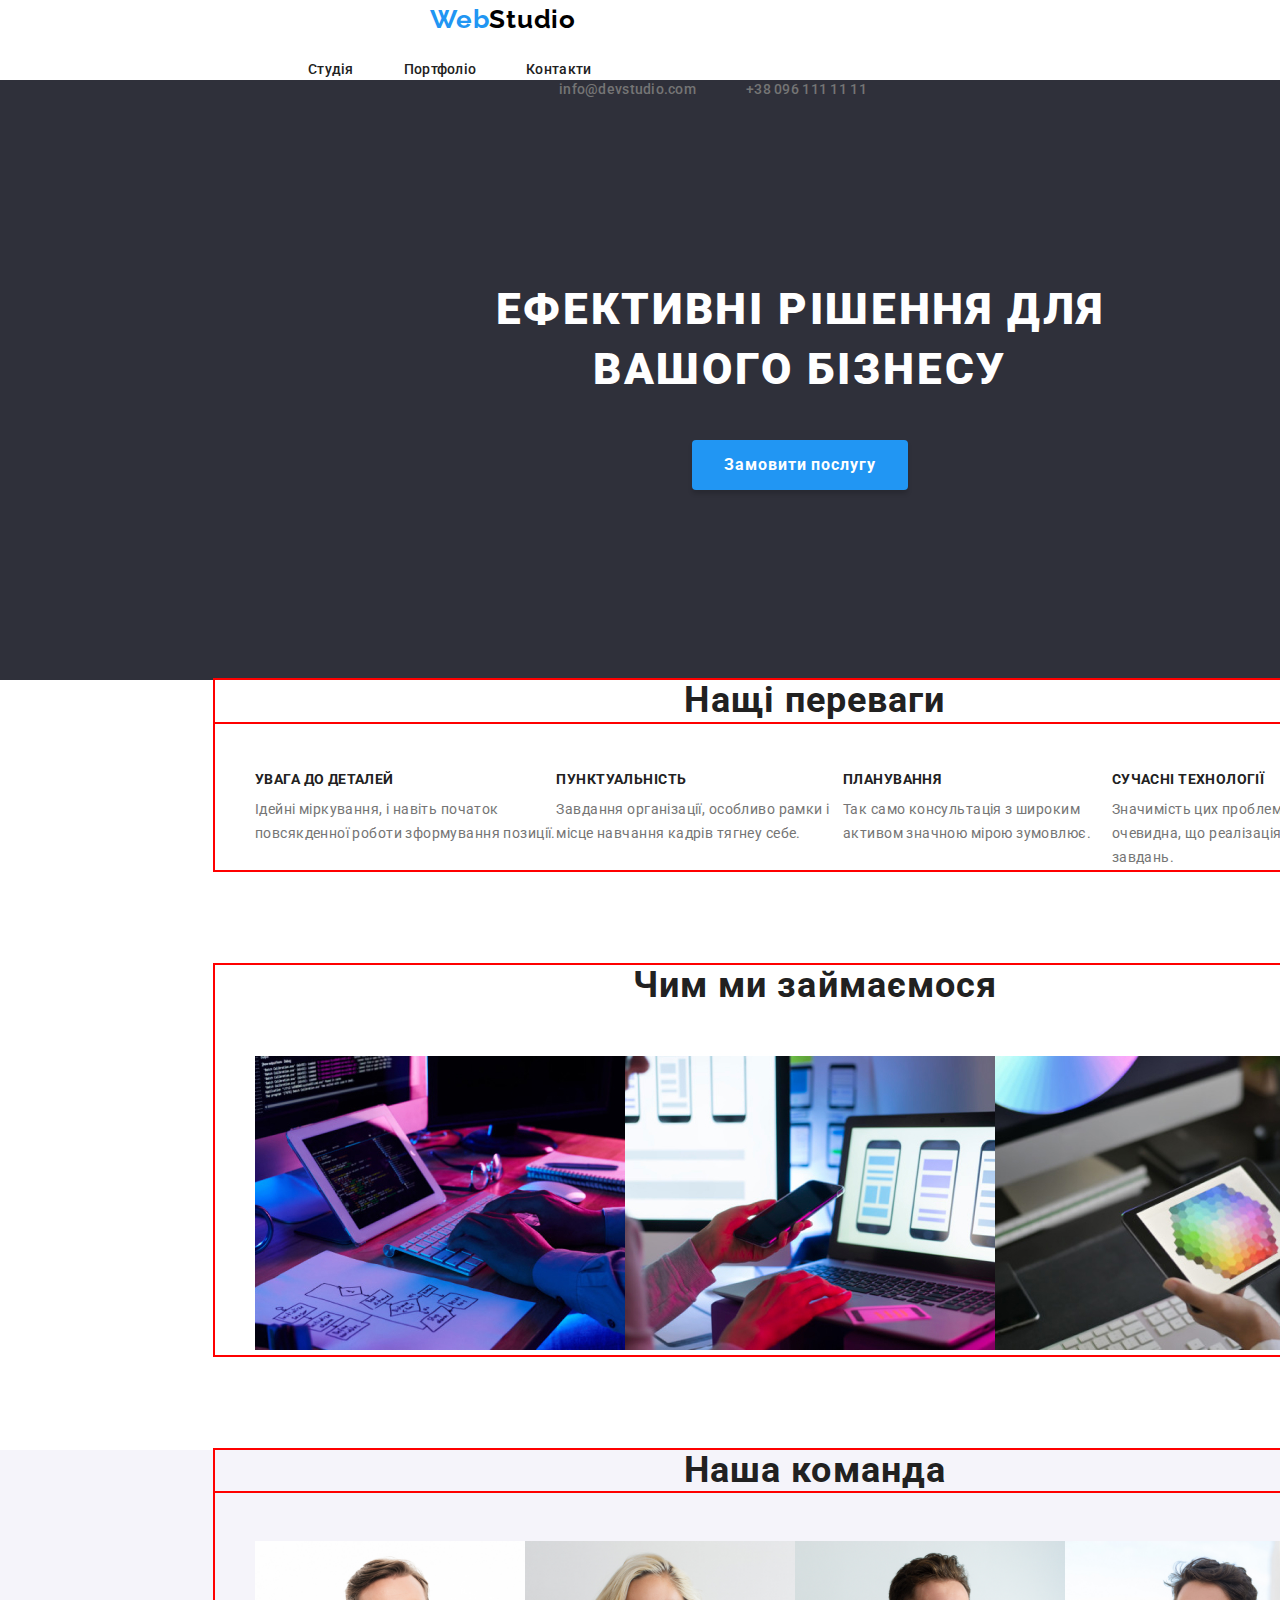
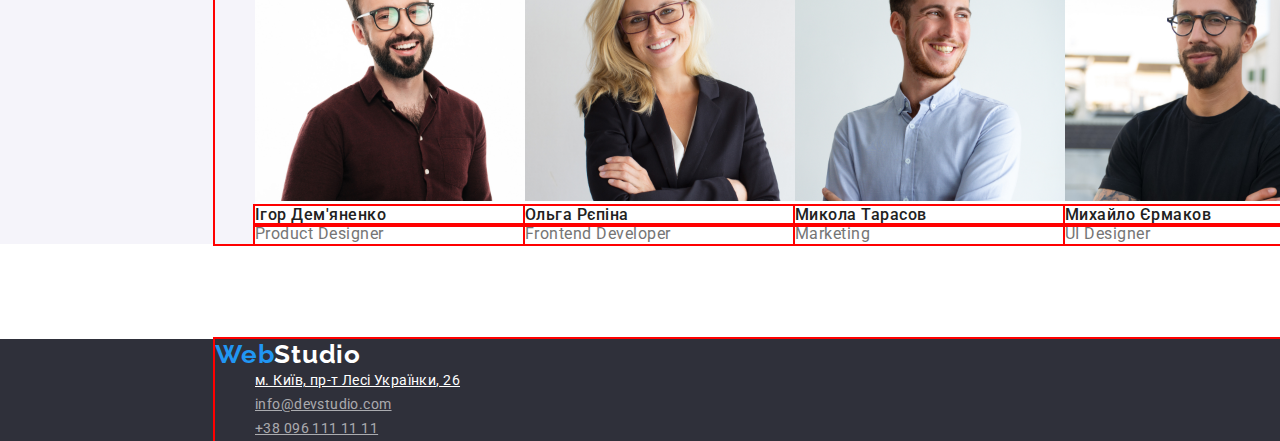
<file: index.html>
<!DOCTYPE html>
<html lang="en">
<head>
  <meta charset="UTF-8">
  <meta http-equiv="X-UA-Compatible" content="IE=edge">
  <meta name="viewport" content="width=device-width, initial-scale=1.0">
  <title>Document</title>
  <link rel="preconnect" href="https://fonts.googleapis.com">
  <link rel="preconnect" href="https://fonts.gstatic.com" crossorigin>
  <link href="https://fonts.googleapis.com/css2?family=Raleway:wght@700&family=Roboto:wght@400;500;700;900&display=swap" rel="stylesheet">
  <link rel="stylesheet" href="./css/normalize.css"/>
  <link rel="stylesheet" href="./css/style.css"/>

</head>
<body>
<header class="header">
  <div class="header-container">
    <a class="logo" href="#" title="back to page">Web<span class="header-logo">Studio</span></a>
    <nav class="nav">
      <ul class="menuhead-content">
        <li class="menuhead-text">
          <a class="link" href="#">Студія</a>
        </li>
        <li class="menuhead-text">
          <a class="link" href="./portfolio.html">Портфоліо</a>
        </li>
        <li class="menuhead-text">
          <a class="link" href="#">Контакти</a>
        </li>
      </ul>
    </nav>
      <ul class="info-content">
        <li class="info-text">
          <a class="link-text" href="mailto:info@devstudio.com" style="text-decoration: none">info@devstudio.com</a>
        </li>
        <li class="info-text">
          <a class="link-text" href="tel:+380961111111" style="text-decoration: none">+38 096 111 11 11</a>
        </li>
      </ul>
  </div>
</header>
<main class="main-section">
  <section class="hat-section">
      <h1 class="hat-title">Ефективні рішення для вашого бізнесу</h1>
      <button class="button" type="button">Замовити послугу</button>
  </section>

  <section class="advances-section">
    <div class="advances-container">
      <h2 class="advances-title-text">Нащі переваги</h2>
      <ul class="advances-content">
        <li class="advances-item">
          <h3 class="advances-title">Увага до деталей</h3>
          <p class="advances-text">
            Ідейні міркування, і навіть початок повсякденної роботи
            зформування позиції.
          </p>
        </li>
        <li class="advances-item">
          <h3 class="advances-title">Пунктуальність</h3>
          <p class="advances-text">
            Завдання організації, особливо рамки і місце навчання кадрів
            тягнеу себе.
          </p>
        </li>
        <li class="advances-item">
          <h3 class="advances-title">Планування</h3>
          <p class="advances-text">
            Так само консультація з широким активом значною мірою зумовлює.
          </p>
        </li>
        <li class="advances-item">
          <h3 class="advances-title">Сучасні технології</h3>
          <p class="advances-text">
            Значимість цих проблем настільки очевидна, що реалізація планових
            завдань.
          </p>
        </li>
      </ul>
    </div>
  </section>

  <section class="about-us-section">
    <div class="about-us-container">
     <h2 class="about-us-title">Чим ми займаємося</h2>
      <ul class="about-us-content">
        <li class="about-us-img">
          <img
            class="fit-picture"
            src="./Image/img(0).jpg"
            alt="first-picture" width="370" height="294"
          />
        </li>
        <li class="about-us-img">
          <img
            class="fit-picture"
            src="./Image/img(1).jpg"
            alt="second-picture" width="370" height="294"
          />
        </li>
        <li class="about-us-img">
          <img
            class="fit-picture"
            src="./Image/img(2).jpg"
            alt="third-picture" width="370" height="294"
          />
        </li>
      </ul>
    </div>
  </section>

  <section class="team-section">
    <div class="team-container">
      <h2 class="team-title">Наша команда</h2>
      <ul class="team-content">
        <li class="team-item">
          <img class="team-img" src="./Image/img1.jpg" alt="Igor" width="270px" height="260"/>
          <h3 class="team-name">Ігор Дем'яненко</h3>
          <p class="team-text">Product Designer</p>
        </li>
        <li class="team-item">
          <img class="team-img" src="./Image/img2.jpg" alt="Olga" width="270px" height="260"/>
          <h3 class="team-name">Ольга Рєпіна</h3>
          <p class="team-text">Frontend Developer</p>
        </li>
        <li class="team-item">
          <img class="team-img" src="./Image/img3.jpg" alt="Mikola" width="270px" height="260"/>
          <h3 class="team-name">Микола Тарасов</h3>
          <p class="team-text">Marketing</p>
        </li>
        <li class="team-item">
          <img class="team-img" src="./Image/img4.jpg" alt="Mihaylo" width="270px" height="260"/>
          <h3 class="team-name">Михайло Єрмаков</h3>
          <p class="team-text">UI Designer</p>
        </li>
      </ul>
    </diV>
  </section>
</main>
<footer class="footer">
  <div class="footer-container">
    <a class="footer-logo" href="#" title="back to page">Web<span class="logo-end">Studio</span></a>
    <address class="addres-section">
      <ul class="footer-content">
        <li class="adreess-text"><a class="link-adress-footer" href="https://goo.gl/maps/NG6mRqcDs6EhL1nE7">м. Київ, пр-т Лесі Українки, 26</a></li>
        <li class="footer-text"><a class="link-footer" href="mailto:info@devstudio.com">info@devstudio.com</a></li>
        <li class="footer-text"><a class="link-footer"  href="tel:+380961111111">+38 096 111 11 11</a></li>
      </ul>
    </address>
  </div>
</footer>
</body>
</html>
</file>
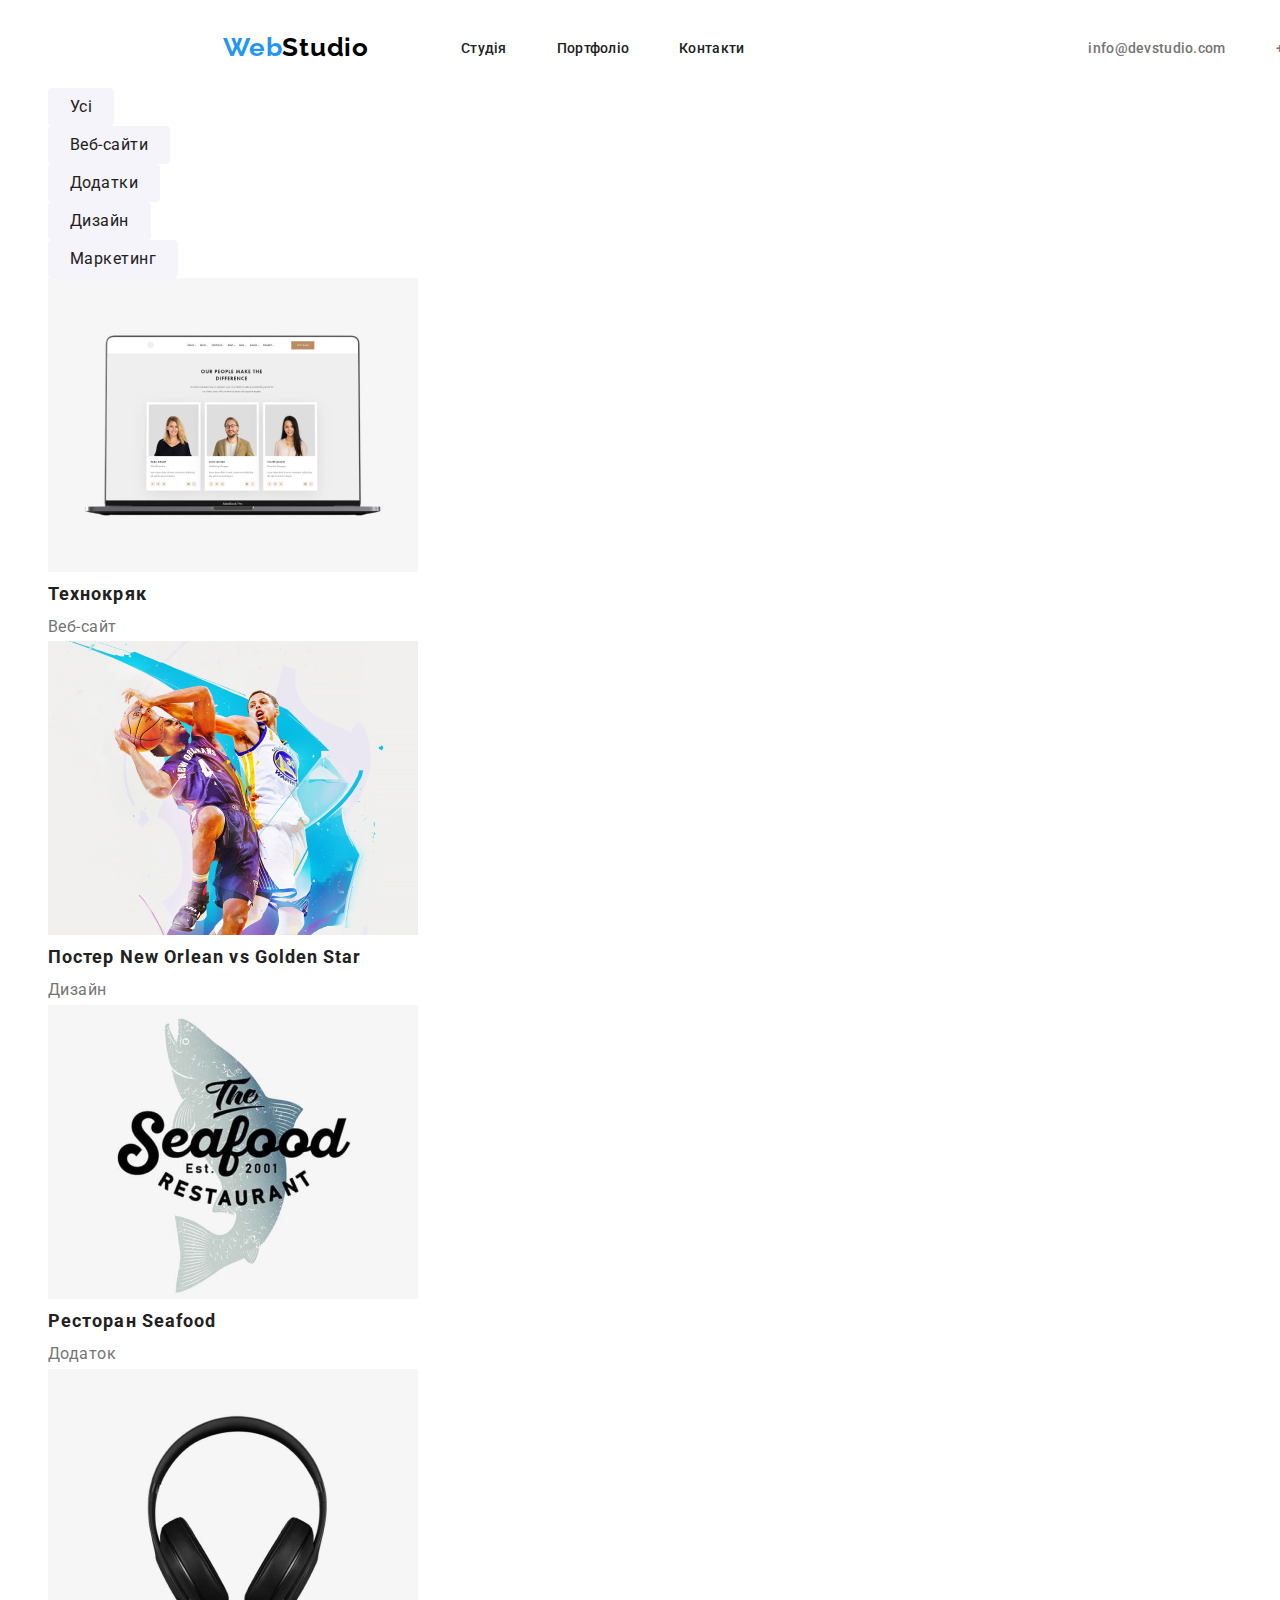
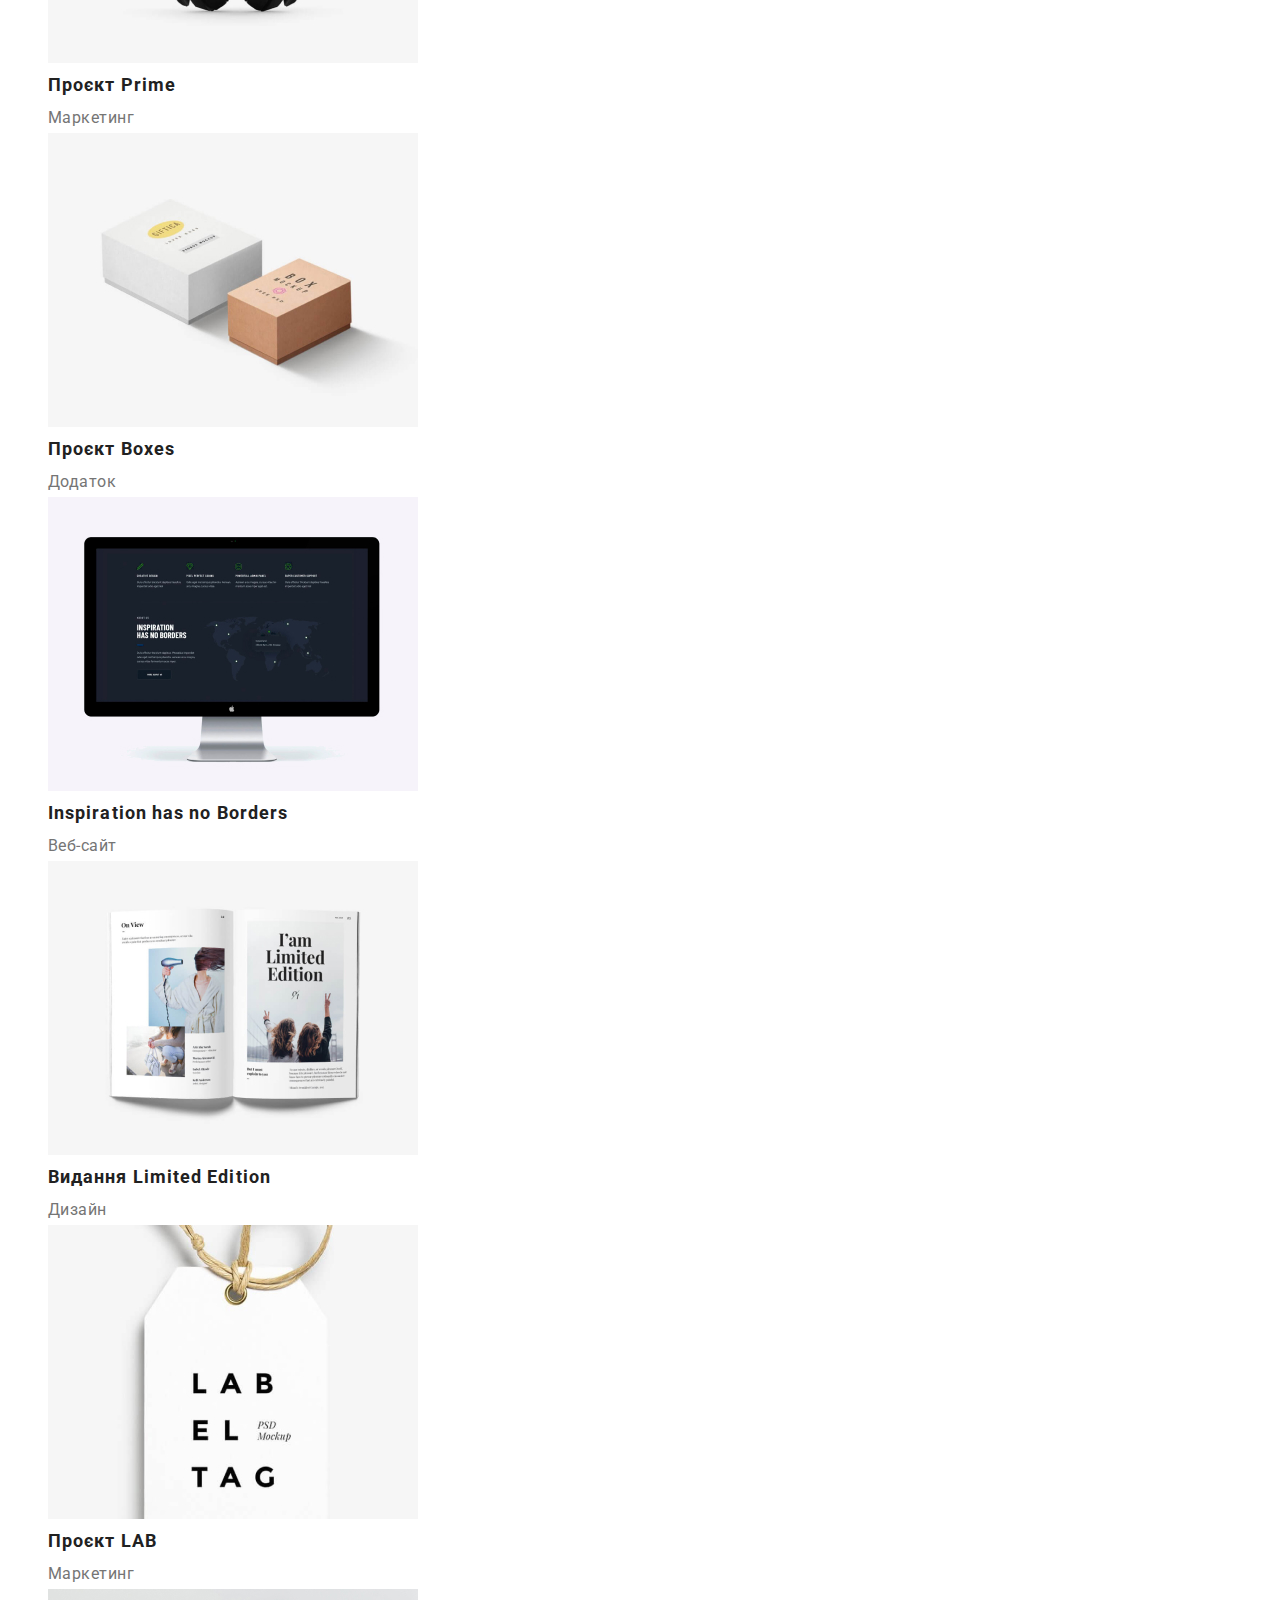
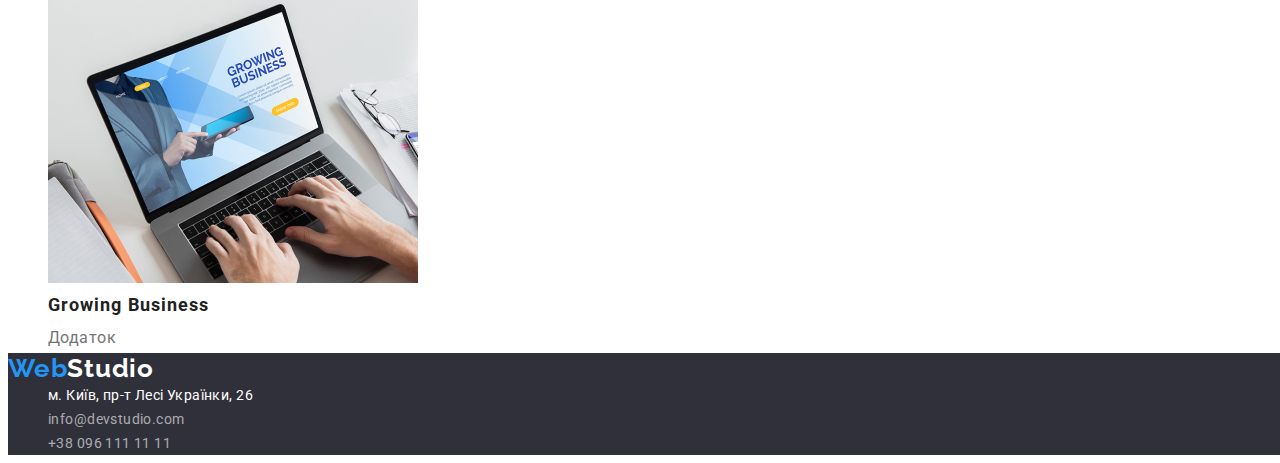
<file: portfolio.html>
<!DOCTYPE html>
<html lang="en">
<head>
  <meta charset="UTF-8">
  <meta http-equiv="X-UA-Compatible" content="IE=edge">
  <meta name="viewport" content="width=device-width, initial-scale=1.0">
  <title>portfolio</title>
  <link rel="preconnect" href="https://fonts.googleapis.com">
  <link rel="preconnect" href="https://fonts.gstatic.com" crossorigin>
  <link href="https://fonts.googleapis.com/css2?family=Raleway:wght@700&family=Roboto:wght@400;500;700;900&display=swap" rel="stylesheet">
  <link rel="stylesheet" href="./css/style.css"/>
</head>
<body>
  <header class="header">
    <a class="logo" href="#" style="text-decoration: none" title="back to page"
      >Web<span class="header-logo">Studio</span></a
    >
    <nav class="nav">
      <ul class="menuhead-content">
        <li class="menuhead-text">
          <a class="link" href="./index.html" style="text-decoration: none">Студія</a>
        </li>
        <li class="menuhead-text">
          <a class="link" href="#" style="text-decoration: none">Портфоліо</a>
        </li>
        <li class="menuhead-text">
          <a class="link" href="#" style="text-decoration: none">Контакти</a>
        </li>
      </ul>
    </nav>
    <ul class="info-content">
      <li class="info-text">
        <a class="link-text" href="mailto:info@devstudio.com" style="text-decoration: none">info@devstudio.com</a>
      </li>
      <li class="info-text">
        <a class="link-text" href="tel:+380961111111" style="text-decoration: none">+38 096 111 11 11</a>
      </li>
    </ul>
  </header>
  <main class="main-portfolio">
    <section class="portfolio-section">
      <h1 hidden>Portfolio</h1>
      <ul class="filter-contend">
        <li class="filter-item">
          <button class="button-filter" type="button">Усі</button>
        </li>
        <li class="filter-item">
          <button class="button-filter" type="button">Веб-сайти</button>
        </li>
        <li class="filter-item">
          <button class="button-filter" type="button">Додатки</button>
        </li>
        <li class="filter-item">
          <button class="button-filter" type="button">Дизайн</button>
        </li>
        <li class="filter-item">
          <button class="button-filter" type="button">Маркетинг</button>
        </li>
      </ul>
      <ul class="portfolio-content">
        <li class="portfolio-item">
          <img class="portfolio-picture" src="./Image/img/img(1).jpg" alt="picture" width="370px;" height="294px;">
          <h2 class="portfolio-title">Технокряк</h2>
          <p class="portfolio-text">Веб-сайт</p>
        </li>
        <li class="portfolio-item">
          <img class="portfolio-picture" src="./Image/img/img(2).jpg" alt="picture" width="370px;" height="294px;">
          <h2 class="portfolio-title">Постер New Orlean vs Golden Star</h2>
          <p class="portfolio-text">Дизайн</p>
        </li>
        <li class="portfolio-item">
          <img class="portfolio-picture" src="./Image/img/img(3).jpg" alt="picture" width="370px;" height="294px;">
          <h2 class="portfolio-title">Ресторан Seafood</h2>
          <p class="portfolio-text">Додаток</p>
        </li>
        <li class="portfolio-item">
          <img class="portfolio-picture" src="./Image/img/img(4).jpg" alt="picture" width="370px;" height="294px;">
          <h2 class="portfolio-title">Проєкт Prime</h2>
          <p class="portfolio-text">Маркетинг</p>
        </li>
        <li class="portfolio-item">
          <img class="portfolio-picture" src="./Image/img/img(5).jpg" alt="picture" width="370px;" height="294px;">
          <h2 class="portfolio-title">Проєкт Boxes</h2>
          <p class="portfolio-text">Додаток</p>
        </li>
        <li class="portfolio-item">
          <img class="portfolio-picture" src="./Image/img/img(6).jpg" alt="picture" width="370px;" height="294px;">
          <h3 class="portfolio-title">Inspiration has no Borders</h3>
          <p class="portfolio-text">Веб-сайт</p>
        </li>
        <li class="portfolio-item">
          <img class="portfolio-picture" src="./Image/img/img(7).jpg" alt="picture" width="370px;" height="294px;">
          <h2 class="portfolio-title">Видання Limited Edition</h2>
          <p class="portfolio-text">Дизайн</p>
        </li>
        <li class="portfolio-item">
          <img class="portfolio-picture" src="./Image/img/img(8).jpg" alt="picture" width="370px;" height="294px;">
          <h2 class="portfolio-title">Проєкт LAB</h2>
          <p class="portfolio-text">Маркетинг</p>
        </li>
        <li class="portfolio-item">
          <img class="portfolio-picture" src="./Image/img/img(9).jpg" alt="picture" width="370px;" height="294px;">
          <h2 class="portfolio-title">Growing Business</h2>
          <p class="portfolio-text">Додаток</p>
        </li>
      </ul>
    </section>
  </main>
  <footer class="footer">
    <a class="footer-logo" href="#" style="text-decoration: none" title="back to page">Web<span class="logo-end">Studio</span></a>
    <address class="addres-section">
      <ul class="footer-content">
        <li class="adreess-text">
          <a class="link-adress-footer" href="https://goo.gl/maps/NG6mRqcDs6EhL1nE7" style="text-decoration: none">м. Київ, пр-т Лесі Українки, 26</a>
        </li>
        <li class="footer-text">
          <a class="link-footer" href="mailto:info@devstudio.com" style="text-decoration: none">info@devstudio.com</a>
        </li>
        <li class="footer-text">
          <a class="link-footer" href="tel:+380961111111" style="text-decoration: none">+38 096 111 11 11</a>
        </li>
      </ul>
    </address>
  </footer>
</body>
</html>
</file>
<file: css/style.css>
body {
  font-family: 'Roboto', sans-serif;

}
:root{
  --color1: #2196F3;
  --color2: #757575;
  --color3: #212121;
  --color4: #FFFFFF;
  --color5: #F5F5F5;
  --color6: #2F303A;
  --color7: #F5F4FA;
  --font-size1: 14px;
  --font-size2: 16px;
  --font-size3: 26px;
  --font-size4: 36px;
  --font-weight1: 500;
  --font-weight2: 700;
}

.link:focus,
.link:hover {
  color: var(--color1);
}
.link-text:focus,
.link-text:hover {
  color: var(--color1);
}
.link-adress-footer:focus,
.link-adress-footer:hover {
  color:var(--color1);
}
.link-footer:focus,
.link-footer:hover {
  color: var(--color1);
}
.button-filter:focus,
.button-filter:hover {
  background: var(--color1);
  color: var(--color4);
  border-radius: 4px;
}

ul {
  list-style: none;
  margin: 0;

}

h1,h2,h3,p {
  margin: 0;
  padding: 0;
}


.logo {
  display: flex;
  padding-left:  215px;
  padding-top: 24px;
  padding-bottom: 25px;
  width: 145px;
  height: 31px;

  font-family: 'Raleway';
  font-weight: var(--font-weight2);
  font-size: var(--font-size3);
  color: var(--color1);

  line-height: 1.19;
  letter-spacing: 0.03em;
  text-decoration: none;
  outline: none;
}

.header-logo {
  display: flex;
  font-family: 'Raleway';
  font-weight: var(--font-weight2);
  font-size: var(--font-size3);
  line-height: 1.19;
  letter-spacing: 0.03em;
  text-decoration: none;
  color: #000000;
}


.menuhead-content {
  display: flex;
  padding-left:  93px;
  padding-top: 32;
  padding-bottom: 32;

}

.menuhead-content .menuhead-text + .menuhead-text {
  margin-left: 50px;
}

.info-content {
  display: flex;
  padding-left: 344px;
}

.info-content .info-text + .info-text {
  margin-left: 50px;
}

.header {
  display: flex;
  align-items: center;
  box-sizing: border-box;
  width: 1600px;
  height: 80px;
}


.link {
  font-weight: var(--font-weight1);
  font-size: var(--font-size1);
  color: var(--color3);

  line-height: 1.4;
  letter-spacing: 0.02em;
  text-decoration: none;
}

.link-text {
  font-weight: var(--font-weight1);
  font-size: var(--font-size1);
  color: var(--color2);

  line-height: 1.4;
  letter-spacing: 0.02em;
}

.hat-section {
  box-sizing: border-box;
  width: 1600px;
  height: 600px;
  padding: 200px 452px 280px;
  text-align: center;
  background: var(--color6);
}

.hat-title {
  margin-bottom: 40px;
  width: 696px;
  height: 120px;
  font-weight: 900;
  font-size: 44px;
  line-height: 1.36;
  letter-spacing: 0.06em;
  color: var(--color4);
  text-transform: uppercase;
  text-align: center;
}

.button {
  width: 216px;
  height: 50px;
  text-align: center;
  font-family: 'Roboto', sans-serif;
  font-weight: var(--font-weight2);
  font-size: var(--font-size2);
  line-height: 1.87;
  color: var(--color4);
  letter-spacing: 0.06em;
  background: var(--color1);
  cursor: pointer;
  box-shadow: 0px 4px 4px rgba(0, 0, 0, 0.15);
  border-radius: 4px;
}

button {
 border: none;
}

 .advances-container {
  width: 1200px;
  margin-left: 215px;
  margin-bottom: 95px;
  outline: 2px solid red;
 }

 .about-us-container {
  width: 1200px;
  margin-left: 215px;
  margin-bottom: 95px;
  outline: 2px solid red;
 }

.team-container {
  width: 1200px;
  margin-left: 215px;
  margin-bottom: 95px;
  outline: 2px solid red;
 }
.footer-container {
  width: 1200px;
  margin-left: 215px;
}
.header-container {
  width: 1200px;
  margin-left: 215px;
}

.advances-content{
  display: flex;
}

.about-us-content{
  display: flex;
}

.team-content {
  display: flex;

}

.advances-title-text {
  margin-top: 0;
  margin-bottom: 50px;
  font-weight: var(--font-weight2);
  font-size: var(--font-size4);
  line-height: 1.16;
  letter-spacing: 0.03em;
  color: var(--color3);
  outline: 2px solid red;
  text-align: center;
}

.advances-title {
  display: flex;
  justify-content: space-between;
  margin-bottom: 10px;
  font-weight: var(--font-weight2);
  font-size: var(--font-size1);
  line-height: 1.14;
  letter-spacing: 0.03em;
  color: var(--color3);
  text-transform: uppercase;
}

.advances-text {
  display: flex;
  font-size: var(--font-size1);
  line-height: 1.71;
  letter-spacing: 0.03em;
  color: var(--color2);

}

.about-us-title {
  margin-bottom: 50px;

  font-weight: var(--font-weight2);
  font-size: var(--font-size4);
  color: var(--color3);

  line-height: 1.16;
  letter-spacing: 0.03em;
  text-align: center;
}

.team-section {
  background: var(--color7);
}

.team-item {
  background: var(--color4);
}

.team-title {
  margin-bottom: 50px;

  font-weight: var(--font-weight2);
  font-size: var(--font-size4);
  color: var(--color3);

  line-height: 1.16;
  letter-spacing: 0.03em;
  outline: 2px solid red;
  text-align: center;
}

.team-name {
  font-weight: var(--font-weight1);
  font-size: var(--font-size2);
  color: var(--color3);

  line-height: 1.18;
  letter-spacing: 0.03em;
  outline: 2px solid red;
}

.team-text {
  font-size: var(--font-size2);
  color: var(--color2);

  line-height: 1.18;
  letter-spacing: 0.03em;
  outline: 2px solid red;
}

.footer-container {
  outline: 2px solid red;
}

.footer {
  width: 1600px;
  background: var(--color6);
}

.footer-logo {
  font-family: 'Raleway';
  font-weight: var(--font-weight2);
  font-size: var(--font-size3);
  color: var(--color1);

  line-height: 1.19;
  letter-spacing: 0.03em;
  text-decoration: none;
}

.logo-end {
  font-family: 'Raleway';
  font-weight: var(--font-weight2);
  font-size: var(--font-size3);
  color: var(--color4);

  line-height: 1.19;
  letter-spacing: 0.03em;
  text-decoration: none;
}

.adreess-text {
  font-style: normal;
  font-size: var(--font-size1);
  color: var(--color4);

  line-height: 1.71;
  letter-spacing: 0.03em;
  text-decoration: none;

}

.link-adress-footer {
  color: var(--color4);
}

.footer-text {
  font-style: normal;
  font-size: var(--font-size1);
  color: rgba(255, 255, 255, 0.6);

  line-height: 1.71;
  letter-spacing: 0.03em;
  text-decoration: none;
}

.link-footer {
  color: rgba(255, 255, 255, 0.6);
  
}

.button-filter {
  padding: 6px 22px;

  font-family: 'Roboto', sans-serif;
  font-size: var(--font-size2);
  background: var(--color7);
  color: var(--color3);
  line-height: 1.62;

  letter-spacing: 0.03em;
  border-radius: 4px; 
  cursor: pointer;

}

.portfolio-title {
  font-weight: var(--font-weight2);
  color: var(--color3);
  font-size: 18px;

  line-height: 2;
  letter-spacing: 0.06em;
}

.portfolio-text {
  font-size: var(--font-size2);
  color: var(--color2);

  line-height: 1.87;
  letter-spacing: 0.03em;
}
</file>
